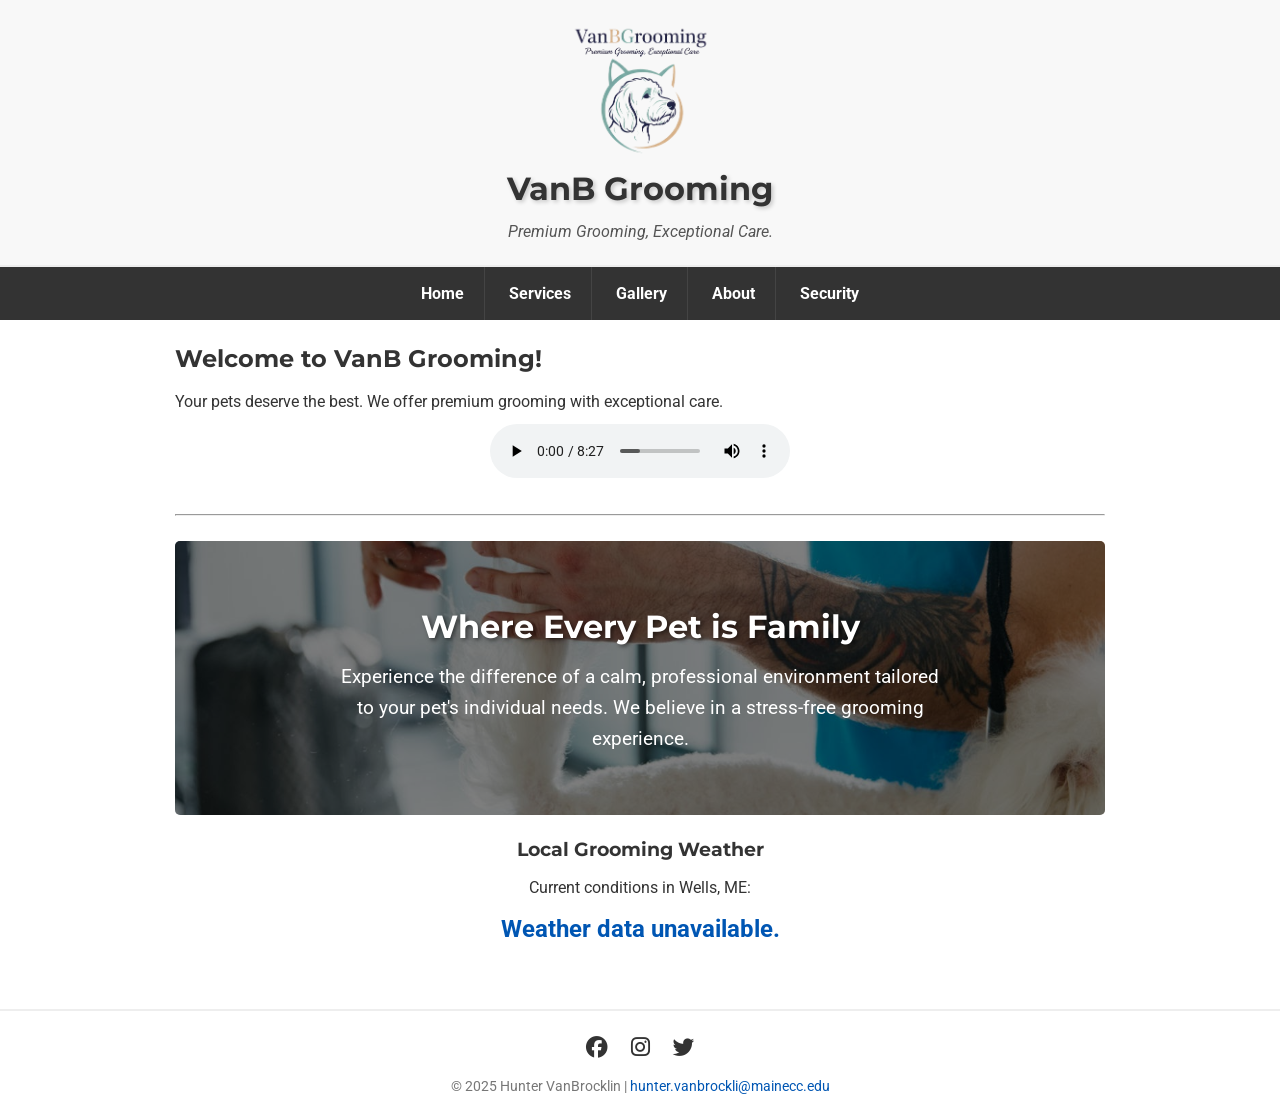
<file: index.html>
<!DOCTYPE html>
<html lang="en">
<head>
    <meta charset="UTF-8">
    <meta name="viewport" content="width=device-width, initial-scale=1.0">
    <link href="https://fonts.googleapis.com/css2?family=Montserrat:wght@700&family=Roboto:wght@400;700&display=swap" rel="stylesheet">
    <link rel="stylesheet" href="css/style.css">
    <script src="scripts/script.js"></script>
    <link rel="stylesheet" href="https://cdnjs.cloudflare.com/ajax/libs/font-awesome/6.5.1/css/all.min.css">
    <script src="scripts/weather.js" defer></script>
    <script src="https://code.jquery.com/jquery-3.7.1.min.js"></script>
    <title>VanB Grooming - Home</title>
</head>
<body>

<header>
    <figure>
        <img src="images/VBGlogo.png" alt="VanB Grooming Logo" style="margin: 0 auto; max-width: 150px;">
        <h1>VanB Grooming</h1>
        <figcaption>Premium Grooming, Exceptional Care.</figcaption>
    </figure>
</header>

<nav>
    <div id="mobile-menu-btn" class="mobile-only" onclick="toggleMenu()" style="color: white; padding: 10px; font-weight: bold;">Menu ▼</div>
    <ul id="nav-list">
        <li><a href="index.html">Home</a></li>
        <li><a href="services.html">Services</a></li>
        <li><a href="gallery.html">Gallery</a></li>
        <li><a href="about.html">About</a></li>
        <li><a href="security.html">Security</a></li>
    </ul>
</nav>

<main class="container">
    <h2>Welcome to VanB Grooming!</h2>
    <p>Your pets deserve the best. We offer premium grooming with exceptional care.</p>

    <audio controls>
        <!-- I wouldn't even have the slightest idea what to make in terms of audio... SO I just ripped this random semi relevant shit off the internet and that's what we're going with -->

        <source src="media/new-relaxation-protocol-day-1.mp3" type="audio/mpeg">
        <source src="media/new-relaxation-protocol-day-2.mp3" type="audio/ogg">
        Uh-oh, it appears your shitty browser doesn't support this audio bullshit.
    </audio>

    <br><hr><br>

    <section class="hero-banner">
        <h3>Where Every Pet is Family</h3>
        <p>Experience the difference of a calm, professional environment tailored to your pet's individual needs. We believe in a stress-free grooming experience.</p>
    </section>

<!--    Weather api card-->

    <div class="service-card" style="margin: 20px auto; max-width: 400px; text-align: center;">
        <h3>Local Grooming Weather</h3>
        <p>Current conditions in Wells, ME:</p>
        <p id="weather-condition" style="font-size: 1.2em; font-weight: bold; margin-top: 10px;"></p>
        <p id="weather-temp" style="font-size: 1.5em; font-weight: bold; color: #0056b3; margin: 5px 0;"></p>
        <p id="weather-details" style="font-size: 0.9em; color: #555; margin-top: 5px;"></p>
    </div>
</main>

<footer>
    <div class="social-media">
        <a href="https://facebook.com" target="_blank"><i class="fab fa-facebook"></i></a>
        <a href="https://instagram.com" target="_blank"><i class="fab fa-instagram"></i></a>
        <a href="https://twitter.com" target="_blank"><i class="fab fa-twitter"></i></a>
    </div>
    <p>© 2025 Hunter VanBrocklin | <a href="mailto:hunter.vanbrockli@mainecc.edu">hunter.vanbrockli@mainecc.edu</a></p>
</footer>

</body>
</html>
</file>
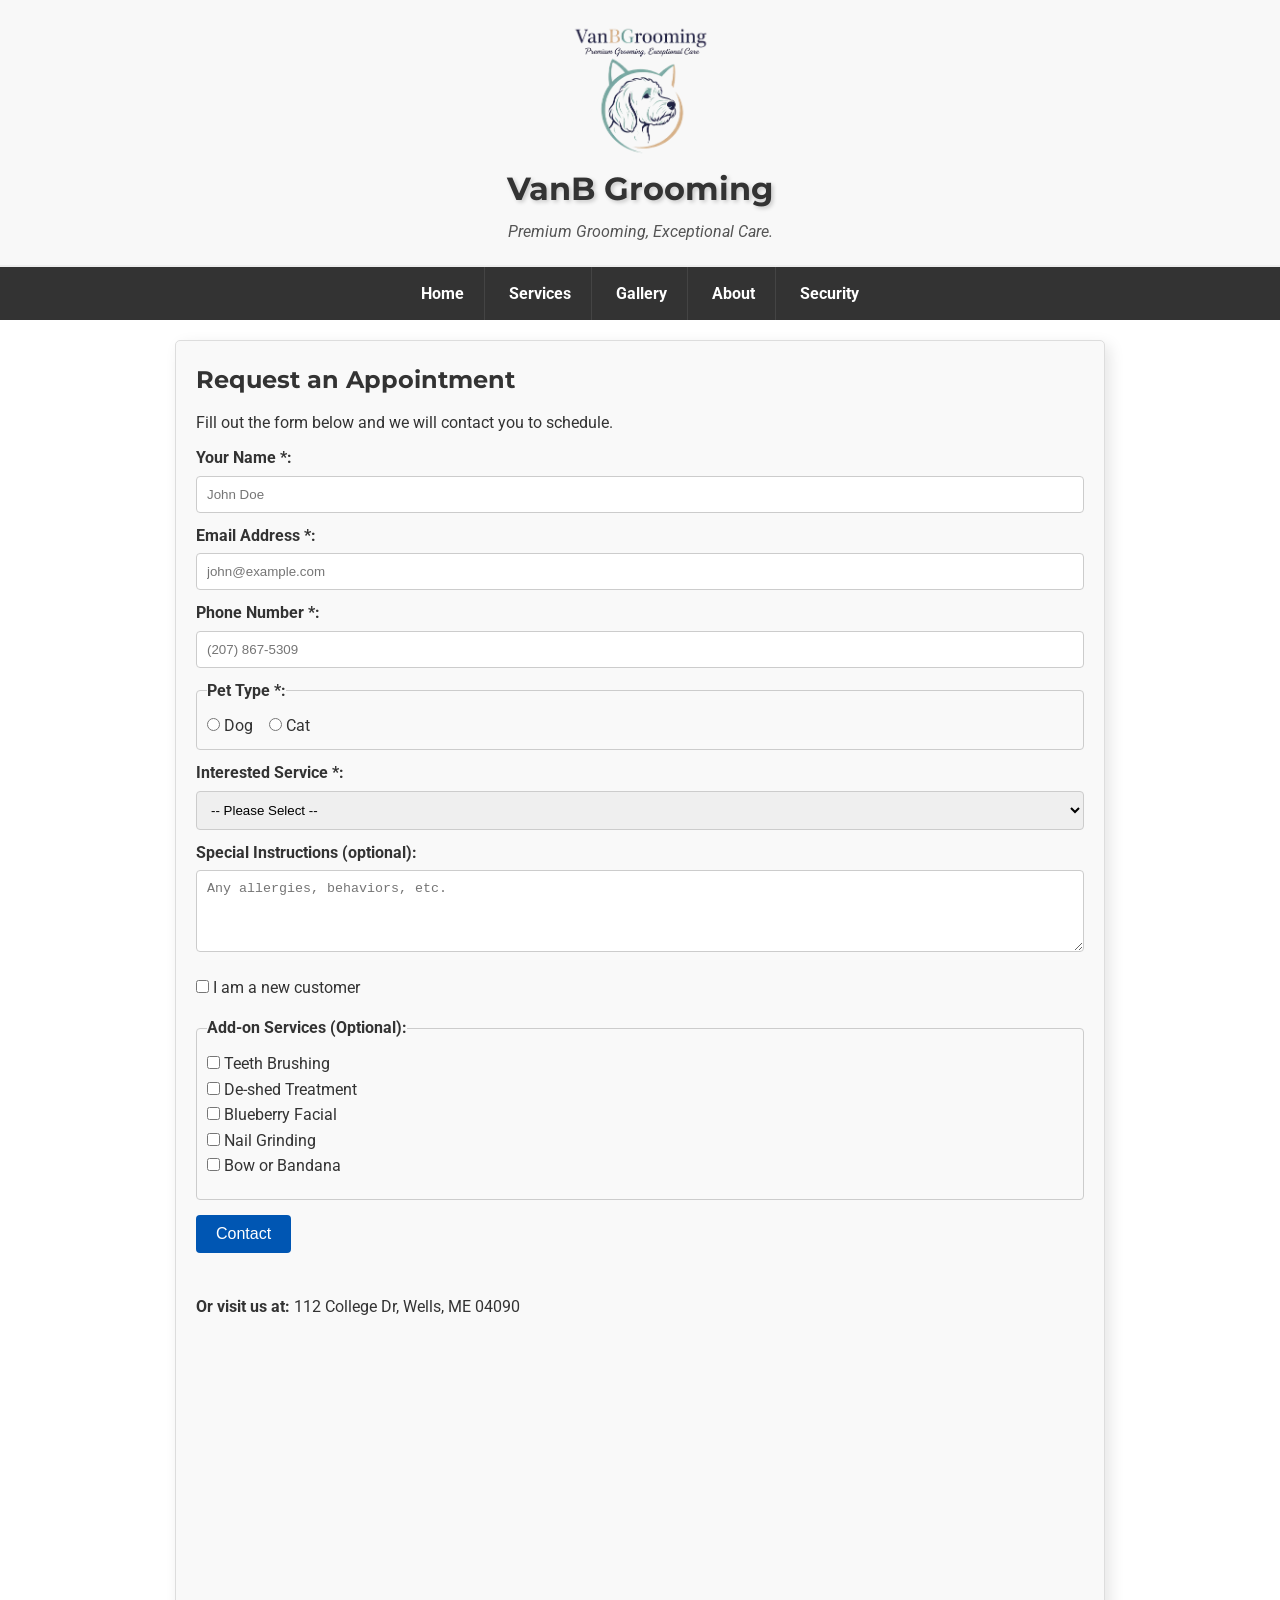
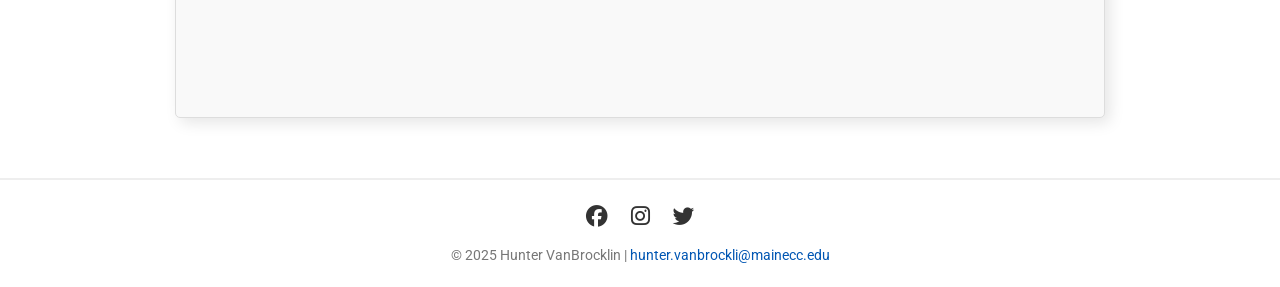
<file: about.html>
<!DOCTYPE html>
<html lang="en">
<head>
    <meta charset="UTF-8">
    <meta name="viewport" content="width=device-width, initial-scale=1.0">
    <link href="https://fonts.googleapis.com/css2?family=Montserrat:wght@700&family=Roboto:wght@400;700&display=swap" rel="stylesheet">
    <link rel="stylesheet" href="css/style.css">
    <script src="scripts/script.js"></script>
    <link rel="stylesheet" href="https://cdnjs.cloudflare.com/ajax/libs/font-awesome/6.5.1/css/all.min.css">
    <script src="scripts/validation.js"></script>
    <script src="scripts/storage.js"></script>
    <script src="https://code.jquery.com/jquery-3.7.1.min.js"></script>

    <title>VanB Grooming - About Us</title>
</head>
<body>

<header>
    <figure>
        <img src="images/VBGlogo.png" alt="VanB Grooming Logo" style="margin: 0 auto; max-width: 150px;">
        <h1>VanB Grooming</h1>
        <figcaption>Premium Grooming, Exceptional Care.</figcaption>
    </figure>
</header>

<nav>
<div id="mobile-menu-btn" class="mobile-only" onclick="toggleMenu()" style="color: white; padding: 10px; font-weight: bold;">Menu ▼</div>
<ul id="nav-list">
    <li><a href="index.html">Home</a></li>
    <li><a href="services.html">Services</a></li>
    <li><a href="gallery.html">Gallery</a></li>
    <li><a href="about.html">About</a></li>
    <li><a href="security.html">Security</a></li>
</ul>
</nav>

<main class="container">

    <section id="contact">
        <h2>Request an Appointment</h2>
        <p>Fill out the form below and we will contact you to schedule.</p>

        <form id="appointment-form" action="#" method="post" onsubmit="return validateForm(event)">
            <label for="name">Your Name *:</label>
            <input type="text" id="name" name="name" placeholder="John Doe">

            <label for="email">Email Address *:</label>
            <input type="email" id="email" name="email" placeholder="john@example.com">

            <label for="phone">Phone Number *:</label>
            <input type="tel" id="phone" name="phone" placeholder="(207) 867-5309">

            <fieldset style="margin-top: 10px; border: 1px solid #ccc; padding: 10px; border-radius: 4px;">
                <legend style="font-weight: bold;">Pet Type *:</legend>
                <input type="radio" id="pet-dog" name="pet-type" value="dog" style="width: auto;">
                <label for="pet-dog" style="display: inline; font-weight: normal;">Dog</label>
                &nbsp;&nbsp;
                <input type="radio" id="pet-cat" name="pet-type" value="cat" style="width: auto;">
                <label for="pet-cat" style="display: inline; font-weight: normal;">Cat</label>
            </fieldset>

            <label for="service-type">Interested Service *:</label>
            <select id="service-type" name="service-type">
                <option value="">-- Please Select --</option>
                <option value="bath">Bath & Brush</option>
                <option value="spa">Full Spa</option>
                <option value="puppy">Puppy Trim</option>
            </select>

            <label for="instructions">Special Instructions (optional):</label>
            <textarea id="instructions" name="instructions" rows="4" placeholder="Any allergies, behaviors, etc."></textarea>

            <div style="margin-top: 15px;">
                <input type="checkbox" id="new-customer" name="new-customer" style="width: auto;">
                <label for="new-customer" style="display: inline; font-weight: normal;">I am a new customer</label>
            </div>

            <fieldset style="margin-top: 15px; border: 1px solid #ccc; padding: 10px; border-radius: 4px;">
                <legend style="font-weight: bold;">Add-on Services (Optional):</legend>
                <input type="checkbox" class="addon-checkbox" id="addon-teeth" value="Teeth Brushing" style="width: auto;">
                <label for="addon-teeth" style="display: inline; font-weight: normal;">Teeth Brushing</label><br>

                <input type="checkbox" class="addon-checkbox" id="addon-deshed" value="De-shed Treatment" style="width: auto;">
                <label for="addon-deshed" style="display: inline; font-weight: normal;">De-shed Treatment</label><br>

                <input type="checkbox" class="addon-checkbox" id="addon-facial" value="Blueberry Facial" style="width: auto;">
                <label for="addon-facial" style="display: inline; font-weight: normal;">Blueberry Facial</label><br>

                <input type="checkbox" class="addon-checkbox" id="addon-grind" value="Nail Grinding" style="width: auto;">
                <label for="addon-grind" style="display: inline; font-weight: normal;">Nail Grinding</label><br>

                <input type="checkbox" class="addon-checkbox" id="addon-bow" value="Bow or Bandana" style="width: auto;">
                <label for="addon-bow" style="display: inline; font-weight: normal;">Bow or Bandana</label>

                <p id="addon-output" style="margin-top: 10px; font-style: italic; color: #0056b3; font-weight: bold;"></p>
            </fieldset>

            <button type="submit">Contact</button>
            <p id="form-error" style="color: red; font-weight: bold; margin-top: 15px; line-height: 1.4;"></p>
        </form>

        <br>
        <p><strong>Or visit us at:</strong> 112 College Dr, Wells, ME 04090</p>

        <div class="responsive-map-container">
            <iframe src="https://www.google.com/maps/embed?pb=!1m18!1m12!1m3!1d11613.433305606386!2d-70.60921417150124!3d43.306757816701264!2m3!1f0!2f0!3f0!3m2!1i1024!2i768!4f13.1!3m3!1m2!1s0x89e2a838bcb01df1%3A0xdb0def4c7c2e0e3a!2s112%20College%20Dr%2C%20Wells%2C%20ME%2004090!5e0!3m2!1sen!2sus!4v1761177709280!5m2!1sen!2sus" style="border:0;" allowfullscreen="" loading="lazy"></iframe>
        </div>
    </section>
</main>

<footer>
    <div class="social-media">
        <a href="https://facebook.com" target="_blank"><i class="fab fa-facebook"></i></a>
        <a href="https://instagram.com" target="_blank"><i class="fab fa-instagram"></i></a>
        <a href="https://twitter.com" target="_blank"><i class="fab fa-twitter"></i></a>
    </div>
    <p>© 2025 Hunter VanBrocklin | <a href="mailto:hunter.vanbrockli@mainecc.edu">hunter.vanbrockli@mainecc.edu</a></p>
</footer>

</body>
</html>
</file>
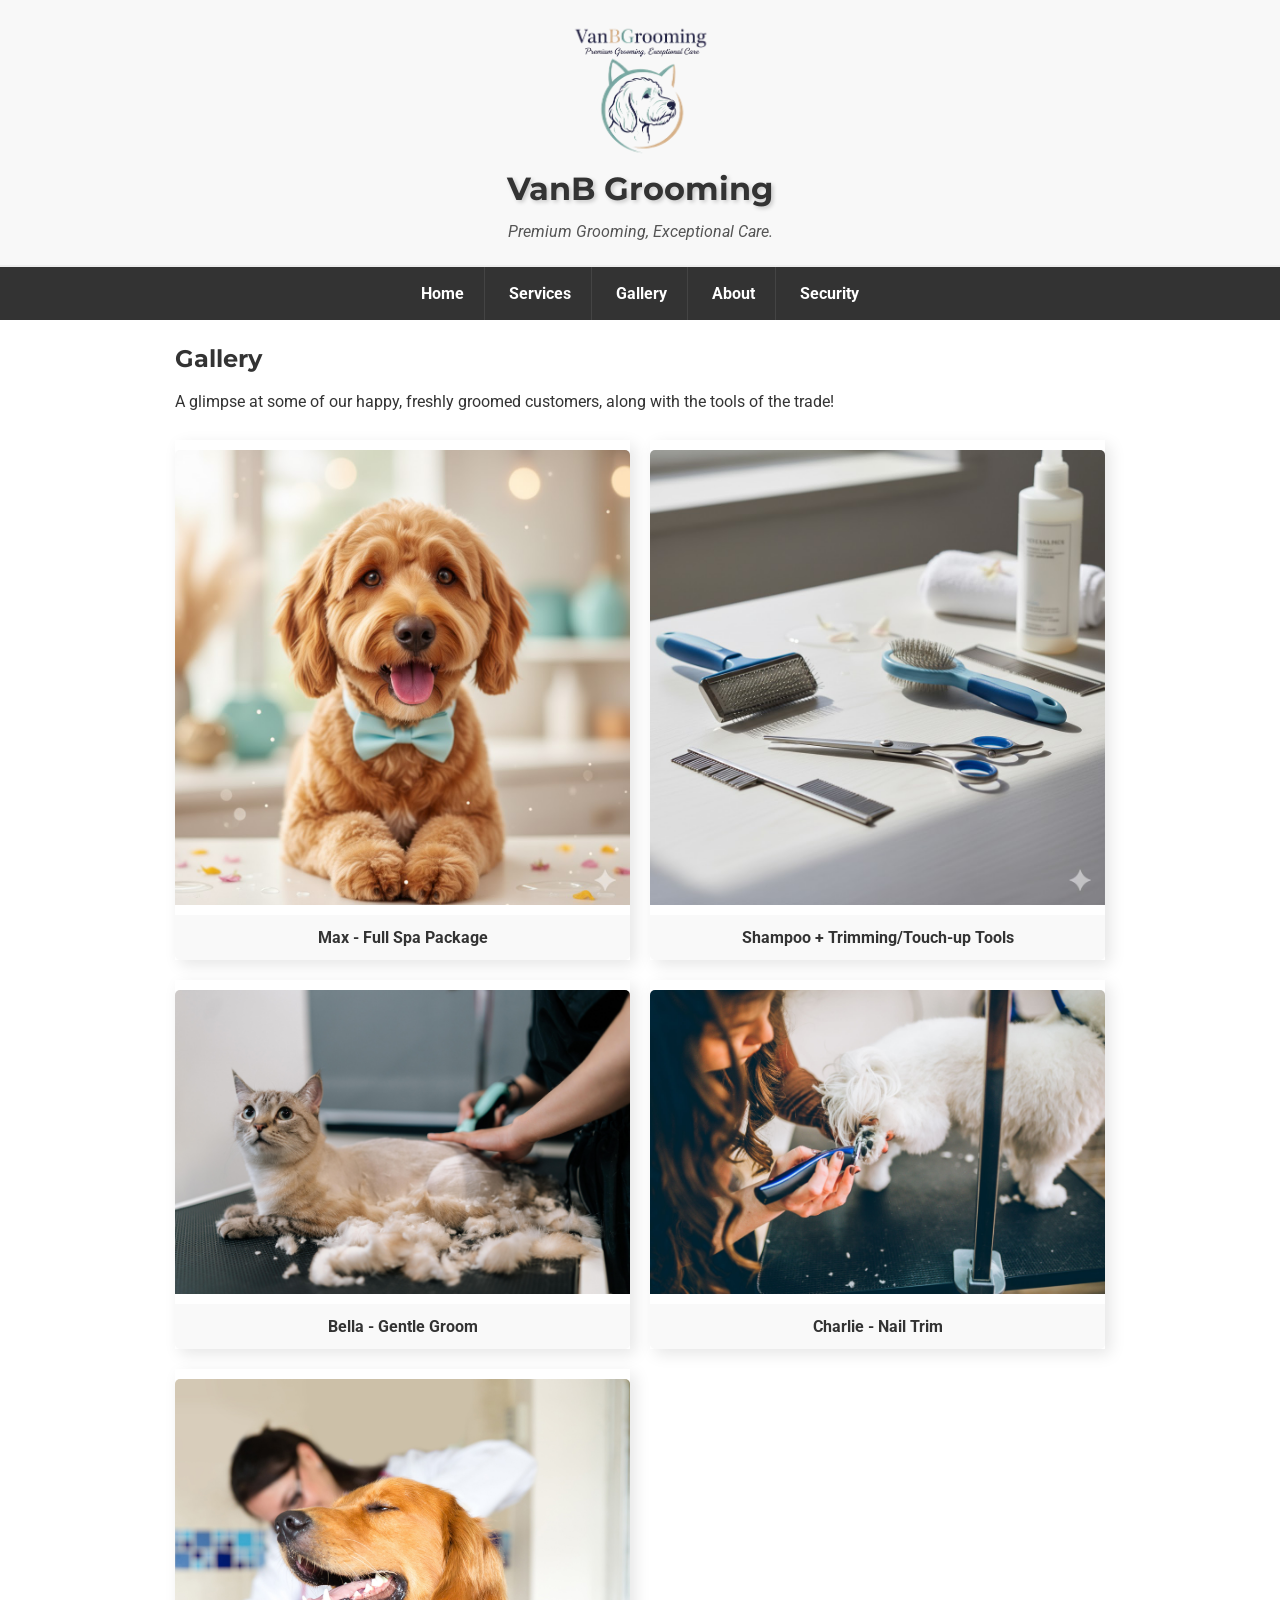
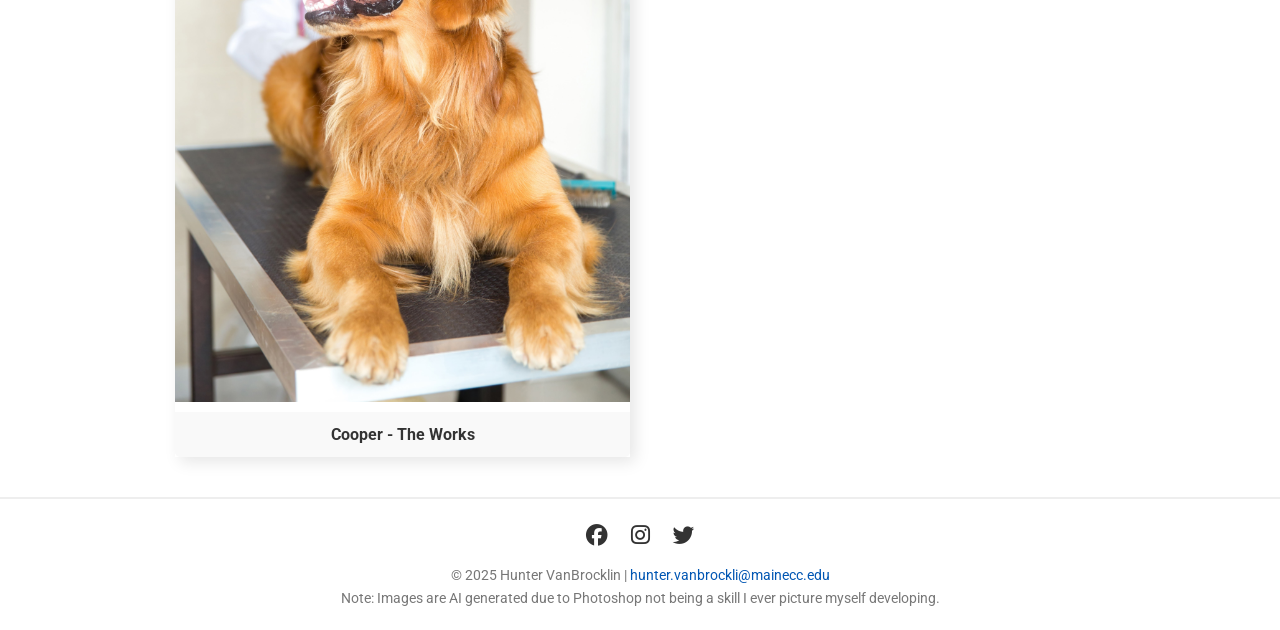
<file: gallery.html>
<!DOCTYPE html>
<html lang="en">
<head>
    <meta charset="UTF-8">
    <meta name="viewport" content="width=device-width, initial-scale=1.0">
    <link href="https://fonts.googleapis.com/css2?family=Montserrat:wght@700&family=Roboto:wght@400;700&display=swap" rel="stylesheet">
    <link rel="stylesheet" href="css/style.css">
    <script src="scripts/script.js"></script>
    <link rel="stylesheet" href="https://cdnjs.cloudflare.com/ajax/libs/font-awesome/6.5.1/css/all.min.css">
    <script src="https://code.jquery.com/jquery-3.7.1.min.js"></script>

    <title>VanB Grooming - Gallery</title>
</head>
<body>

<header>
    <figure>
        <img src="images/VBGlogo.png" alt="VanB Grooming Logo" style="margin: 0 auto; max-width: 150px;">
        <h1>VanB Grooming</h1>
        <figcaption>Premium Grooming, Exceptional Care.</figcaption>
    </figure>
</header>

<nav>
    <div id="mobile-menu-btn" class="mobile-only" onclick="toggleMenu()" style="color: white; padding: 10px; font-weight: bold;">Menu ▼</div>
    <ul id="nav-list">
        <li><a href="index.html">Home</a></li>
        <li><a href="services.html">Services</a></li>
        <li><a href="gallery.html">Gallery</a></li>
        <li><a href="about.html">About</a></li>
        <li><a href="security.html">Security</a></li>
    </ul>
</nav>

<main class="container">
    <h2>Gallery</h2>
    <p>A glimpse at some of our happy, freshly groomed customers, along with the tools of the trade!</p>
    <br>

    <div class="gallery-grid">
        <figure>
            <img src="images/gallery1.jpg" alt="A happy, fluffy dog after grooming">
            <figcaption>Max - Full Spa Package</figcaption>
        </figure>
        <figure>
            <img src="images/gallery2.jpg" alt="A clean, well-groomed cat">
            <figcaption>Shampoo + Trimming/Touch-up Tools</figcaption>
        </figure>

        <figure>
            <img src="images/gallery3.jpg" alt="Cat getting groomed">
            <figcaption>Bella - Gentle Groom</figcaption>
        </figure>
        <figure>
            <img src="images/gallery4.jpg" alt="Dog getting nails trimmed">
            <figcaption>Charlie - Nail Trim</figcaption>
        </figure>
        <figure>
            <img src="images/gallery5.jpg" alt="Golden Retriever smiling">
            <figcaption>Cooper - The Works</figcaption>
        </figure>
    </div>
</main>

<footer>
    <div class="social-media">
        <a href="https://facebook.com" target="_blank"><i class="fab fa-facebook"></i></a>
        <a href="https://instagram.com" target="_blank"><i class="fab fa-instagram"></i></a>
        <a href="https://twitter.com" target="_blank"><i class="fab fa-twitter"></i></a>
    </div>
    <p>© 2025 Hunter VanBrocklin | <a href="mailto:hunter.vanbrockli@mainecc.edu">hunter.vanbrockli@mainecc.edu</a></p>
    <p>Note: Images are AI generated due to Photoshop not being a skill I ever picture myself developing. </p>
</footer>

</body>
</html>
</file>
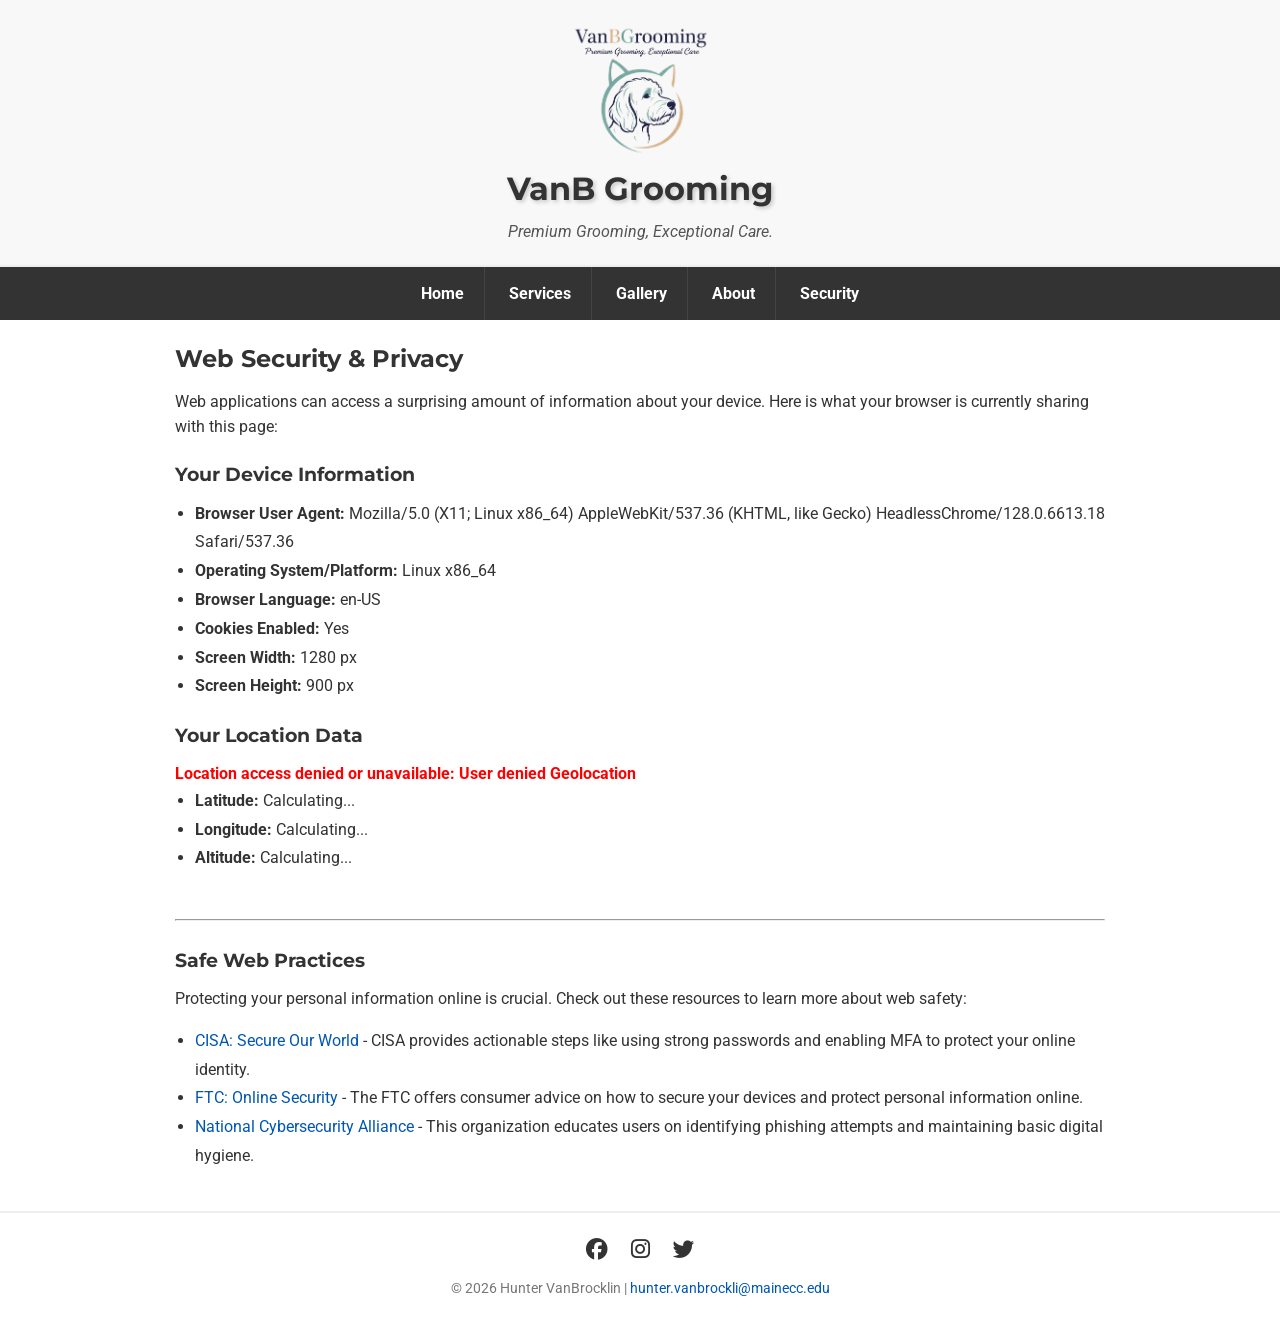
<file: security.html>
<!DOCTYPE html>
<html lang="en">
<head>
    <meta charset="UTF-8">
    <meta name="viewport" content="width=device-width, initial-scale=1.0">
    <link href="https://fonts.googleapis.com/css2?family=Montserrat:wght@700&family=Roboto:wght@400;700&display=swap" rel="stylesheet">
    <link rel="stylesheet" href="css/style.css">
    <link rel="stylesheet" href="https://cdnjs.cloudflare.com/ajax/libs/font-awesome/6.5.1/css/all.min.css">
    <script src="scripts/script.js"></script>
    <script src="scripts/security.js" defer></script>
    <script src="https://code.jquery.com/jquery-3.7.1.min.js"></script>
    <title>VanB Grooming - Web Security</title>
</head>
<body>

<header>
    <figure>
        <img src="images/VBGlogo.png" alt="VanB Grooming Logo" style="margin: 0 auto; max-width: 150px;">
        <h1>VanB Grooming</h1>
        <figcaption>Premium Grooming, Exceptional Care.</figcaption>
    </figure>
</header>

<nav>
    <div id="mobile-menu-btn" class="mobile-only" onclick="toggleMenu()" style="color: white; padding: 10px; font-weight: bold;">Menu ▼</div>
    <ul id="nav-list">
        <li><a href="index.html">Home</a></li>
        <li><a href="services.html">Services</a></li>
        <li><a href="gallery.html">Gallery</a></li>
        <li><a href="about.html">About</a></li>
        <li><a href="security.html">Security</a></li>
    </ul>
</nav>

<main class="container">
    <h2>Web Security & Privacy</h2>
    <p>Web applications can access a surprising amount of information about your device. Here is what your browser is currently sharing with this page:</p>

    <div class="service-card" style="margin: 20px 0; text-align: left;">
        <h3>Your Device Information</h3>
        <p id="sec-error" style="color: red; font-weight: bold;"></p>
        <ul style="margin-left: 20px; line-height: 1.8;">
            <li><strong>Browser User Agent:</strong> <span id="prop-ua">Loading...</span></li>
            <li><strong>Operating System/Platform:</strong> <span id="prop-plat">Loading...</span></li>
            <li><strong>Browser Language:</strong> <span id="prop-lang">Loading...</span></li>
            <li><strong>Cookies Enabled:</strong> <span id="prop-cookies">Loading...</span></li>
            <li><strong>Screen Width:</strong> <span id="prop-width">Loading...</span> px</li>
            <li><strong>Screen Height:</strong> <span id="prop-height">Loading...</span> px</li>
        </ul>
    </div>

    <div class="service-card" style="margin: 20px 0; text-align: left;">
        <h3>Your Location Data</h3>
        <p id="geo-error" style="color: red; font-weight: bold;"></p>
        <ul style="margin-left: 20px; line-height: 1.8;">
            <li><strong>Latitude:</strong> <span id="loc-lat">Calculating...</span></li>
            <li><strong>Longitude:</strong> <span id="loc-lon">Calculating...</span></li>
            <li><strong>Altitude:</strong> <span id="loc-alt">Calculating...</span></li>
        </ul>

        <div id="map-container">
            <iframe id="map-frame" src=""></iframe>
        </div>
    </div>

    <br><hr><br>

    <h3>Safe Web Practices</h3>
    <p>Protecting your personal information online is crucial. Check out these resources to learn more about web safety:</p>
    <ul style="margin-top: 15px; margin-left: 20px; line-height: 1.8;">
        <li><a href="https://www.cisa.gov/secure-our-world" target="_blank">CISA: Secure Our World</a> - CISA provides actionable steps like using strong passwords and enabling MFA to protect your online identity.</li>
        <li><a href="https://consumer.ftc.gov/identity-theft-and-online-security" target="_blank">FTC: Online Security</a> - The FTC offers consumer advice on how to secure your devices and protect personal information online.</li>
        <li><a href="https://staysafeonline.org/" target="_blank">National Cybersecurity Alliance</a> - This organization educates users on identifying phishing attempts and maintaining basic digital hygiene.</li>
    </ul>
</main>

<footer>
    <div class="social-media">
        <a href="https://facebook.com" target="_blank"><i class="fab fa-facebook"></i></a>
        <a href="https://instagram.com" target="_blank"><i class="fab fa-instagram"></i></a>
        <a href="https://twitter.com" target="_blank"><i class="fab fa-twitter"></i></a>
    </div>
    <p>© 2026 Hunter VanBrocklin | <a href="mailto:hunter.vanbrockli@mainecc.edu">hunter.vanbrockli@mainecc.edu</a></p>
</footer>

</body>
</html>
</file>
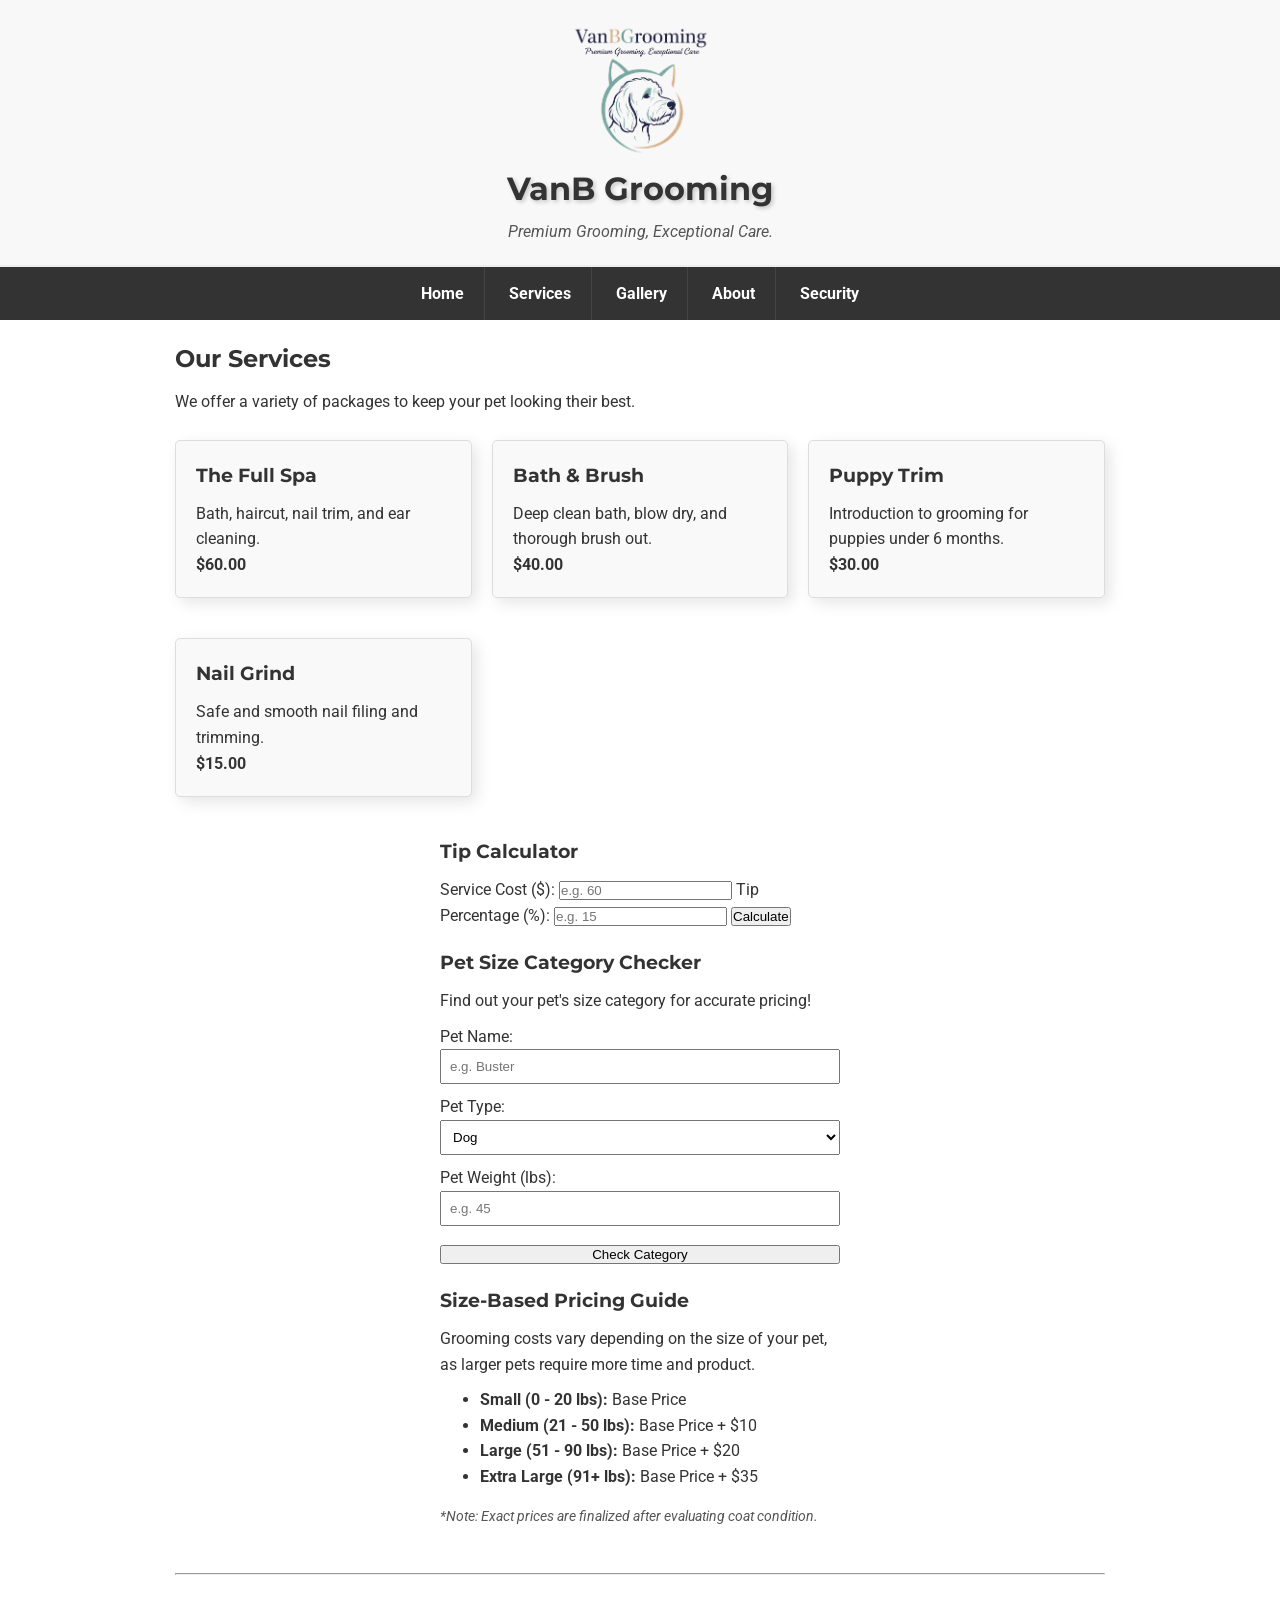
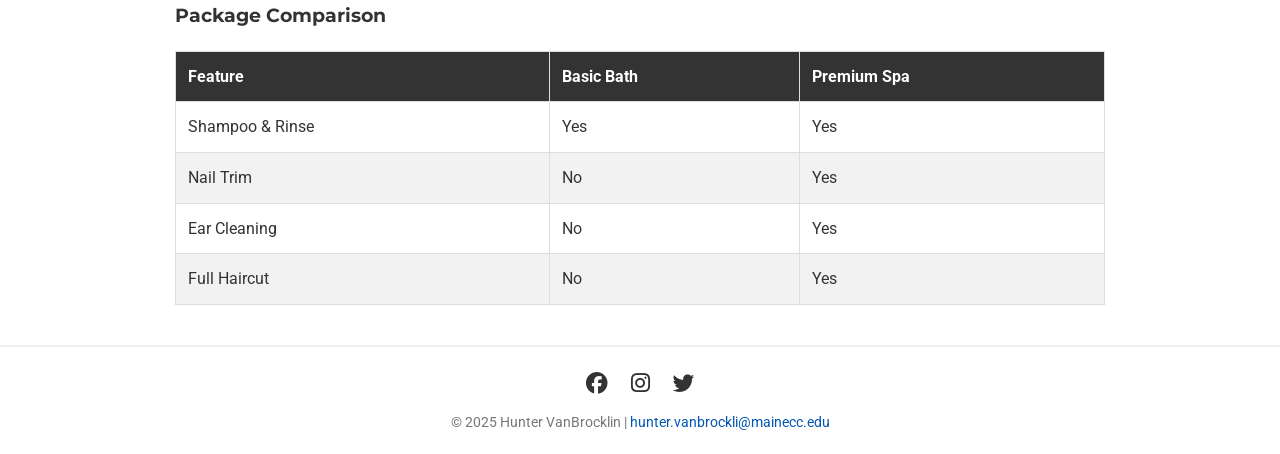
<file: services.html>
<!DOCTYPE html>
<html lang="en">
<head>
    <meta charset="UTF-8">
    <meta name="viewport" content="width=device-width, initial-scale=1.0">
    <link href="https://fonts.googleapis.com/css2?family=Montserrat:wght@700&family=Roboto:wght@400;700&display=swap" rel="stylesheet">
    <link rel="stylesheet" href="css/style.css">
    <script src="scripts/script.js"></script>
    <script src="scripts/objects.js"></script>
    <link rel="stylesheet" href="https://cdnjs.cloudflare.com/ajax/libs/font-awesome/6.5.1/css/all.min.css">
    <script src="https://code.jquery.com/jquery-3.7.1.min.js"></script>

    <title>VanB Grooming - Services</title>
</head>
<body>

<header>
    <figure>
        <img src="images/VBGlogo.png" alt="VanB Grooming Logo" style="margin: 0 auto; max-width: 150px;">
        <h1>VanB Grooming</h1>
        <figcaption>Premium Grooming, Exceptional Care.</figcaption>
    </figure>
</header>

<nav>
<div id="mobile-menu-btn" class="mobile-only" onclick="toggleMenu()" style="color: white; padding: 10px; font-weight: bold;">Menu ▼</div>
<ul id="nav-list">
    <li><a href="index.html">Home</a></li>
    <li><a href="services.html">Services</a></li>
    <li><a href="gallery.html">Gallery</a></li>
    <li><a href="about.html">About</a></li>
    <li><a href="security.html">Security</a></li>
</ul>
</nav>

<main class="container">
    <h2>Our Services</h2>
    <p>We offer a variety of packages to keep your pet looking their best.</p>
    <br>

    <div class="services-grid">
        <section class="service-card">
            <h3>The Full Spa</h3>
            <p>Bath, haircut, nail trim, and ear cleaning.</p>
            <p><strong>$60.00</strong></p>
        </section>
        <section class="service-card">
            <h3>Bath & Brush</h3>
            <p>Deep clean bath, blow dry, and thorough brush out.</p>
            <p><strong>$40.00</strong></p>
        </section>
        <section class="service-card">
            <h3>Puppy Trim</h3>
            <p>Introduction to grooming for puppies under 6 months.</p>
            <p><strong>$30.00</strong></p>
        </section>
        <section class="service-card">
            <h3>Nail Grind</h3>
            <p>Safe and smooth nail filing and trimming.</p>
            <p><strong>$15.00</strong></p>
        </section>
    </div>

    <div class="service-card" style="max-width: 400px; margin: 20px auto; display: block;">
        <h3>Tip Calculator</h3>
        <label for="service-cost">Service Cost ($):</label>
        <input type="number" id="service-cost" placeholder="e.g. 60">

        <label for="tip-percent">Tip Percentage (%):</label>
        <input type="number" id="tip-percent" placeholder="e.g. 15">

        <button type="button" onclick="calculateTip()">Calculate</button>

        <p id="total-cost" style="margin-top: 15px; font-weight: bold;"></p>
    </div>

    <div class="service-card" style="max-width: 400px; margin: 20px auto; display: block;">
        <h3>Pet Size Category Checker</h3>
        <p style="margin-bottom: 10px;">Find out your pet's size category for accurate pricing!</p>

        <label for="pet-name">Pet Name:</label>
        <input type="text" id="pet-name" placeholder="e.g. Buster" style="margin-bottom: 10px; width: 100%; padding: 8px;">

        <label for="pet-type-select">Pet Type:</label>
        <select id="pet-type-select" style="margin-bottom: 10px; width: 100%; padding: 8px;">
            <option value="Dog">Dog</option>
            <option value="Cat">Cat</option>
            <option value="Other">Other</option>
        </select>

        <label for="pet-weight">Pet Weight (lbs):</label>
        <input type="number" id="pet-weight" placeholder="e.g. 45" style="margin-bottom: 15px; width: 100%; padding: 8px;">

        <button type="button" onclick="checkSize()" style="width: 100%;">Check Category</button>

        <p id="size-result" style="margin-top: 15px; font-weight: bold; line-height: 1.4;"></p>
    </div>

    <div class="service-card" style="max-width: 400px; margin: 20px auto; display: block;">
        <h3>Size-Based Pricing Guide</h3>
        <p style="margin-bottom: 10px;">Grooming costs vary depending on the size of your pet, as larger pets require more time and product.</p>
        <ul style="text-align: left; margin-left: 40px; margin-bottom: 15px;">
            <li><strong>Small (0 - 20 lbs):</strong> Base Price</li>
            <li><strong>Medium (21 - 50 lbs):</strong> Base Price + $10</li>
            <li><strong>Large (51 - 90 lbs):</strong> Base Price + $20</li>
            <li><strong>Extra Large (91+ lbs):</strong> Base Price + $35</li>
        </ul>
        <p style="font-size: 0.9em; color: #555;"><em>*Note: Exact prices are finalized after evaluating coat condition.</em></p>
    </div>

    <br><hr><br>

    <div class="desktop-only">
        <h3>Package Comparison</h3>
        <table>
            <thead>
            <tr>
                <th>Feature</th>
                <th>Basic Bath</th>
                <th>Premium Spa</th>
            </tr>
            </thead>
            <tbody>
            <tr>
                <td>Shampoo & Rinse</td>
                <td>Yes</td>
                <td>Yes</td>
            </tr>
            <tr>
                <td>Nail Trim</td>
                <td>No</td>
                <td>Yes</td>
            </tr>
            <tr>
                <td>Ear Cleaning</td>
                <td>No</td>
                <td>Yes</td>
            </tr>
            <tr>
                <td>Full Haircut</td>
                <td>No</td>
                <td>Yes</td>
            </tr>
            </tbody>
        </table>
    </div>

    <div class="mobile-only">
        <h3>Package Features</h3>
        <ul>
            <li><strong>Basic Bath:</strong> Shampoo & Rinse only.</li>
            <li><strong>Premium Spa:</strong> Includes Shampoo, Nails, Ears, and Haircut.</li>
        </ul>
    </div>

</main>

<footer>
    <div class="social-media">
        <a href="https://facebook.com" target="_blank"><i class="fab fa-facebook"></i></a>
        <a href="https://instagram.com" target="_blank"><i class="fab fa-instagram"></i></a>
        <a href="https://twitter.com" target="_blank"><i class="fab fa-twitter"></i></a>
    </div>
    <p>© 2025 Hunter VanBrocklin | <a href="mailto:hunter.vanbrockli@mainecc.edu">hunter.vanbrockli@mainecc.edu</a></p>
</footer>

</body>
</html>
</file>
<file: css/style.css>
/*
  Name: VanBrocklin, Hunter J.
  File name: style.css
  Date: 11/28/2025
*/

/* CSS Reset Rule */
* {
    margin: 0;
    padding: 0;
    box-sizing: border-box;
}

article, section, aside, figure, figcaption, audio {
    display: block;
}

/* General Body */
body {
    font-family: "Roboto", Arial, "Helvetica Neue", Helvetica, sans-serif;
    line-height: 1.6;
    background-color: #FFFFFF;
    color: #333333;
}

h1, h2, h3, h4, h5, h6 {
    font-family: "Montserrat", sans-serif;
    margin-bottom: 10px;
}
/* remove audio and seperate in to fix the broken audio player.....Oops */
img, iframe {
    display: block;
    max-width: 100%;
    height: auto;
    margin: 10px auto;
}
audio {
    display: block;
    max-width: 100%;
    margin: 10px auto;
}
/* Removed height: auto so the player retains its default size */

a {
    color: #0056b3;
    text-decoration: none;
}

/* Header */
header {
    background-color: #f8f8f8;
    padding: 20px 15px;
    text-align: center;
    border-bottom: 2px solid #eeeeee;
}

header figure {
    margin: 0;
    padding: 0;
}

header h1 {
    text-shadow: 2px 2px 4px rgba(0,0,0,0.2);
    margin-bottom: 5px;
}

header figcaption {
    font-style: italic;
    color: #555;
    margin-top: 5px;
}

/* Navigation */
nav {
    background-color: #333;
    text-align: center;
    padding: 0;
}

nav ul {
    list-style-type: none;
    display: none;
    width: 100%;
}

nav li {
    display: block;
    border-bottom: 1px solid #444;
}

nav li:last-child {
    border-bottom: none;
}

nav a {
    color: #FFFFFF;
    font-weight: bold;
    display: block;
    padding: 14px 20px;
}

.mobile-only {
    cursor: pointer;
    display: block;
}

/* Main Content */
.container {
    width: 100%;
    padding: 20px 15px;
}

section#contact, section.service-card {
    background-color: #f9f9f9;
    border: 1px solid #ddd;
    padding: 20px;
    border-radius: 5px;
    margin-bottom: 20px;
    box-shadow: 5px 5px 15px rgba(0,0,0,0.1);
    transition: transform 0.3s ease;
}

section.service-card:hover, section#contact:hover {
    transform: scale(1.02);
}

.responsive-map-container {
    position: relative;
    overflow: hidden;
    width: 100%;
    max-width: 600px; /* Limits the width so it's not huge anymore and has a border */
    aspect-ratio: 16 / 9; /* Keeps the rectangular shape */
    margin: 20px auto; /* hopefully centers the map... It did for me... */
}

.responsive-map-container iframe {
    position: absolute;
    top: 0;
    left: 0;
    width: 100%;
    height: 100%;
    border: 0;
}

/* Hero Banner */
.hero-banner {
    background-image: url('../images/homeBG.jpg');
    background-size: cover;
    background-position: center;
    color: #FFFFFF;
    text-align: center;
    padding: 60px 20px;
    margin-bottom: 20px;
    border-radius: 5px;
    box-shadow: inset 0 0 0 1000px rgba(0,0,0,0.5);
}

.hero-banner h3 {
    color: #FFFFFF;
    font-size: 2em;
    text-shadow: 2px 2px 4px rgba(0,0,0,0.5);
}

.hero-banner p {
    font-size: 1.2em;
    max-width: 600px;
    margin: 0 auto;
}

/* Gallery Grid */
.gallery-grid {
    display: grid;
    gap: 20px;
}

.gallery-grid figure {
    margin: 0;
    box-shadow: 5px 5px 15px rgba(0,0,0,0.1);
    transition: transform 0.3s ease;
}

.gallery-grid figure:hover {
    transform: scale(1.03);
}

.gallery-grid img {
    width: 100%;
    height: auto;
    display: block;
    border-radius: 5px 5px 0 0;
}

.gallery-grid figcaption {
    background-color: #f9f9f9;
    padding: 10px;
    text-align: center;
    border-radius: 0 0 5px 5px;
    font-weight: bold;
}

/* Form Styling */
form label {
    display: block;
    margin-top: 10px;
    font-weight: bold;
}

form input, form select, form textarea {
    width: 100%;
    padding: 10px;
    margin-top: 5px;
    border: 1px solid #ccc;
    border-radius: 4px;
}

form button {
    margin-top: 15px;
    padding: 10px 20px;
    background-color: #0056b3;
    color: white;
    border: none;
    border-radius: 4px;
    cursor: pointer;
    font-size: 16px;
}

form button:hover {
    background-color: #004494;
}

/* Table Styling */
table {
    width: 100%;
    border-collapse: collapse;
    margin-top: 20px;
}

table th, table td {
    border: 1px solid #ddd;
    padding: 12px;
    text-align: left;
}

table th {
    background-color: #333;
    color: white;
}

table tr:nth-child(even) {
    background-color: #f2f2f2;
}

/* --- Social Media Footer Styles --- */
footer {
    text-align: center;
    padding: 20px 15px;
    margin-top: 20px;
    border-top: 2px solid #eeeeee;
    font-size: 0.9em;
    color: #777;
}

.social-media {
    margin-bottom: 10px;
}

.social-media a {
    color: #333;
    margin: 0 10px;
    font-size: 1.5em; /* Makes icons bigger */
    text-decoration: none;
    display: inline-block;
    transition: color 0.3s ease;
}

.social-media a:hover {
    color: #0056b3; /* Blue on hover */
}

/* MEDIA QUERIES */

/* Tablet View */
@media screen and (min-width: 768px) {
    .container {
        width: 90%;
        margin: 0 auto;
    }

    nav ul {
        display: block;
    }

    nav li {
        display: inline-block;
        border-bottom: none;
        border-right: 1px solid #444;
    }

    nav li:last-child {
        border-right: none;
    }

    .services-grid {
        display: grid;
        grid-template-columns: 1fr 1fr;
        gap: 20px;
    }

    .gallery-grid {
        grid-template-columns: 1fr 1fr;
    }
}

/* Desktop View */
@media screen and (min-width: 1024px) {
    .container {
        max-width: 960px;
    }

    .mobile-only {
        display: none;
    }

    .desktop-only {
        display: block;
    }

    nav a:hover {
        color: #0056b3;
        background-color: #ffffff;
        text-decoration: underline;
    }

    .services-grid {
        grid-template-columns: 1fr 1fr 1fr;
    }
}

/* Map Container for Security Page */
#map-container {
    width: 100%;
    max-width: 600px;
    height: 400px;
    margin: 20px auto;
    border: 2px solid #ccc;
    border-radius: 5px;
    display: none; /* Hide until coords load,  I think...fucking pita  */
}

#map-container iframe {
    width: 100%;
    height: 100%;
    border: none;
}
</file>
